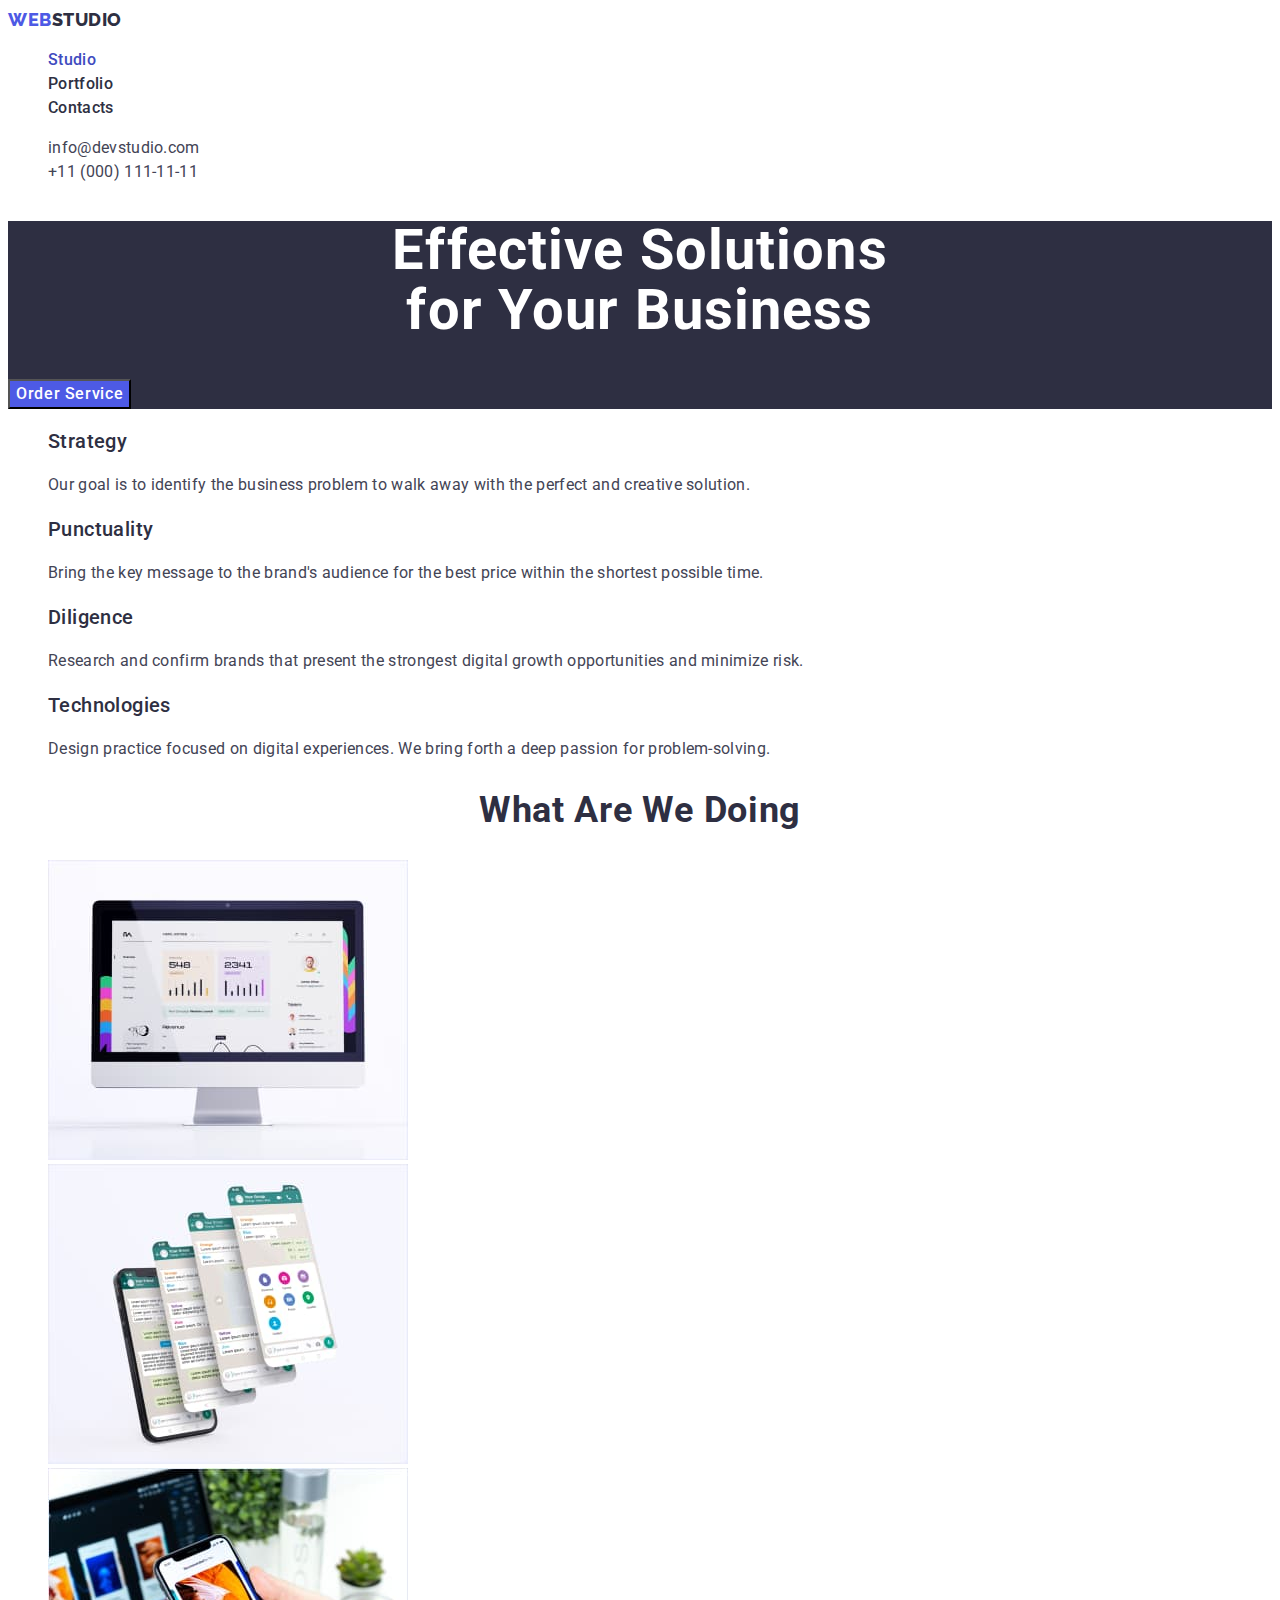
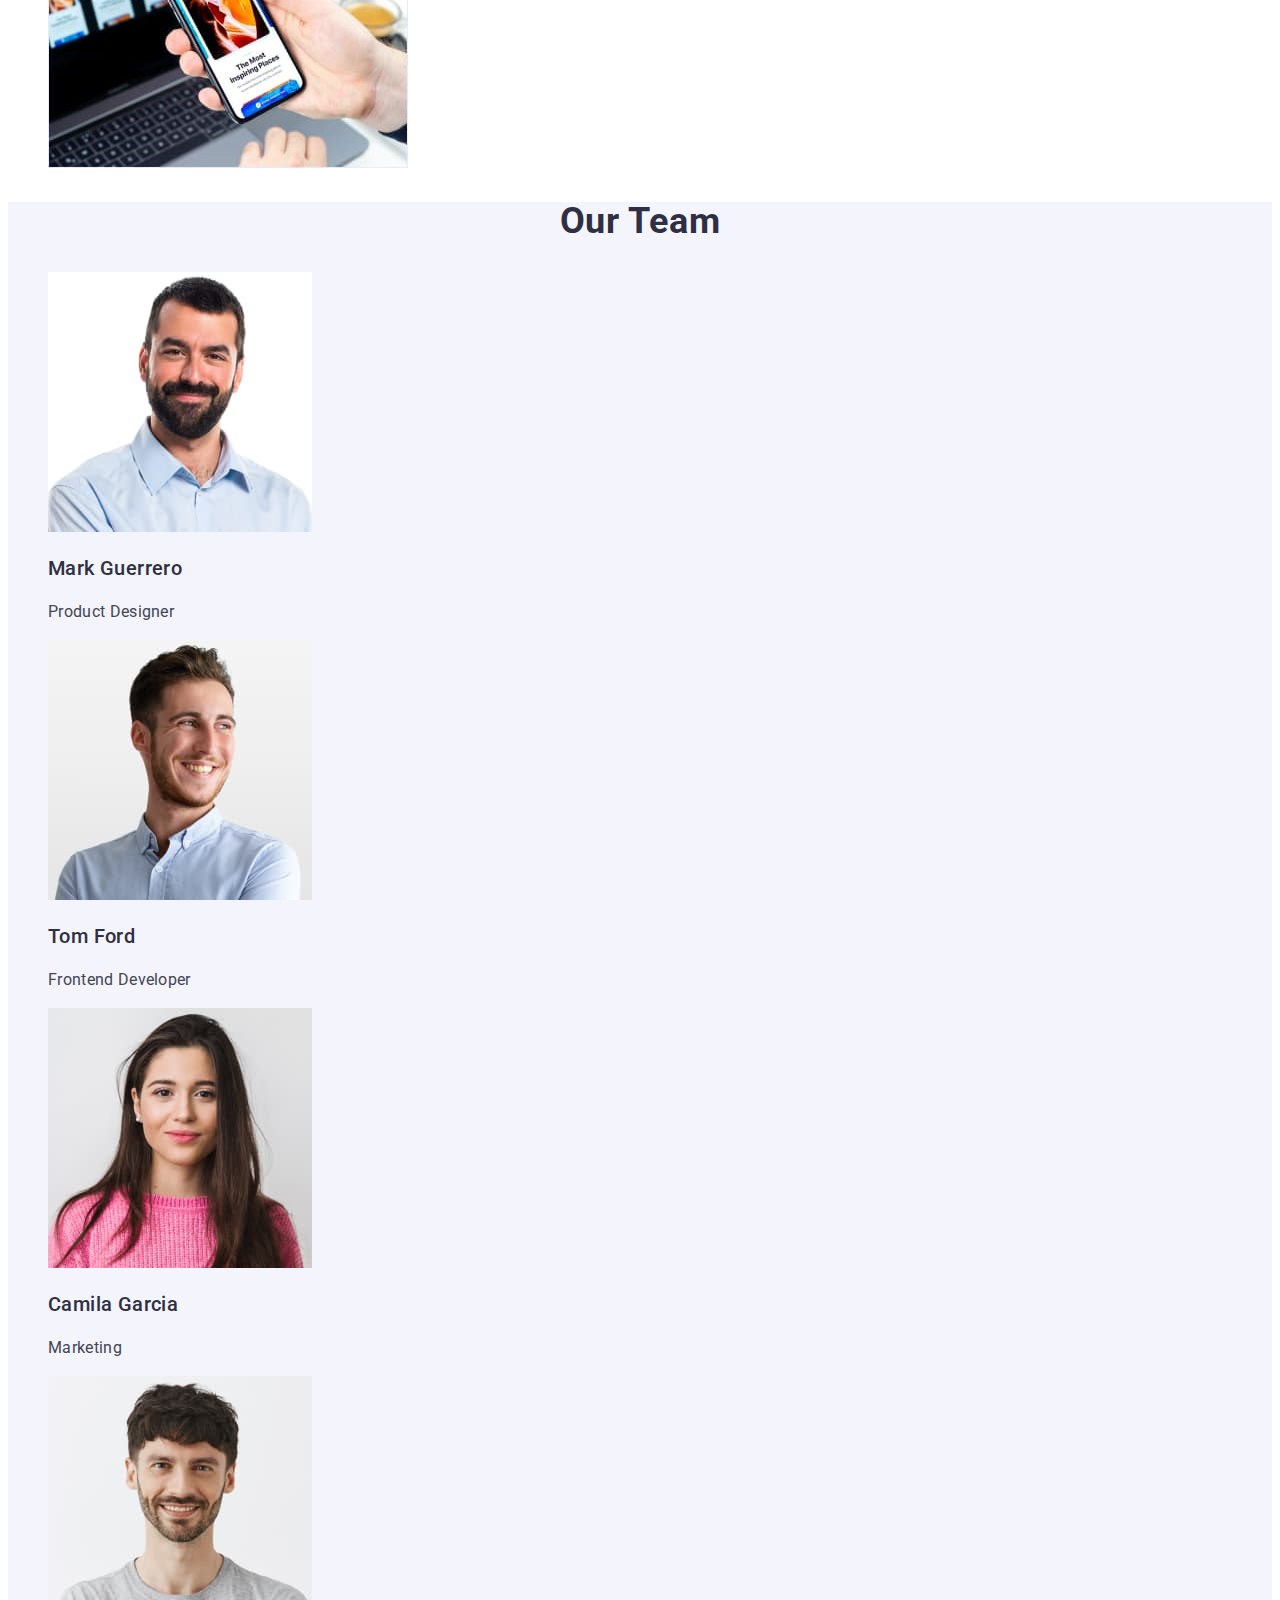
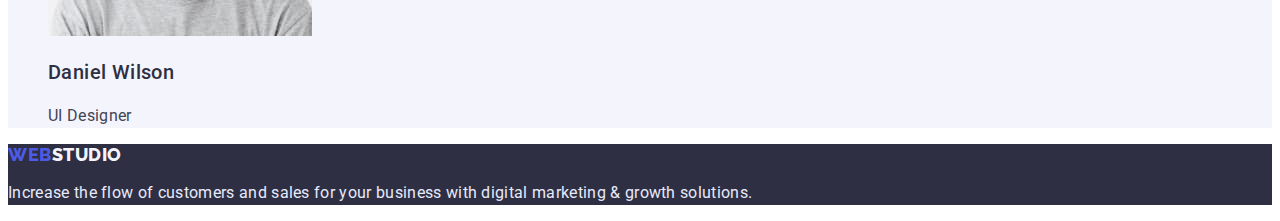
<file: index.html>
<!DOCTYPE html>
<html lang="en">

<head>
    <meta charset="UTF-8">
    <meta http-equiv="X-UA-Compatible" content="IE=edge">
    <meta name="viewport" content="width=device-width, initial-scale=1.0">
    <title>WebStudio</title>
    <link rel="stylesheet" href="./css/styles.css">
    <link rel="preconnect" href="https://fonts.googleapis.com">
    <link rel="preconnect" href="https://fonts.gstatic.com" crossorigin>
    <link
        href="https://fonts.googleapis.com/css2?family=Raleway:wght@800&family=Roboto:wght@400;500;700;900&display=swap"
        rel="stylesheet">
</head>

<body>
    <header class="header-page">
        <nav class="site-nav">
            <a class="header-logo link" href="./index.html"><span class="web-logo">Web</span>Studio</a>
            <ul class="list">
                <li>
                    <a class="nav link current" href="./index.html">Studio</a>
                </li>
                <li>
                    <a class="nav link" href="./portfolio.html">Portfolio</a>
                </li>
                <li>
                    <a class="nav link" href="">Contacts</a>
                </li>
            </ul>
        </nav>
        <address class="auth-nav">
            <ul class="list">
                <li>
                    <a class="mail link" href="mailto:info@devstudio.com">info@devstudio.com</a>
                </li>
                <li>
                    <a class="tel link" href="tel:+110001111111">+11 (000) 111-11-11</a>
                </li>
            </ul>
        </address>
    </header>

    <main>
        <!-- Hero here-->
        <section class="hero">
            <h1 class="hero-title">Effective Solutions<br>for Your Business</h1>
            <button class="hero-button" type="button">Order Service</button>
        </section>

        <!--Section of development strategies-->
        <section class="benefits">
            <h2 class="visually-hidden">Development strategies</h2>
            <ul class="list">
                <li>
                    <h3 class="benefits-item">Strategy</h3>
                    <p class="benefits-paragraph">Our goal is to identify the business
                        problem to walk away with the perfect and creative solution.</p>
                </li>
                <li>
                    <h3 class="benefits-item">Punctuality</h3>
                    <p class="benefits-paragraph">Bring the key message to the brand's audience for the best price
                        within the shortest possible
                        time.
                    </p>
                </li>
                <li>
                    <h3 class="benefits-item">Diligence</h3>
                    <p class="benefits-paragraph">Research and confirm brands that present the strongest digital growth
                        opportunities and minimize
                        risk.</p>
                </li>
                <li>
                    <h3 class="benefits-item">Technologies</h3>
                    <p class="benefits-paragraph">Design practice focused on digital experiences. We bring forth a deep
                        passion for
                        problem-solving.
                    </p>
                </li>
            </ul>
        </section>

        <!-- Section about what are we doing-->
        <section class="production">
            <h2 class="production-title">What are we doing</h2>
            <ul class="list">
                <li>

                    <img src="./images/desktop.jpg" alt="Desktop" width="360" height="300">

                </li>
                <li>

                    <img src="./images/screens.jpg" alt="Screens" width="360" height="300">

                </li>
                <li>

                    <img src="./images/phone.jpg" alt="phone" width="360" height="300">

                </li>
            </ul>
        </section>

        <!-- About our team-->
        <section class="team">
            <h2 class="team-title">Our Team</h2>
            <ul class="list">
                <li>

                    <img src="./images/markguerrero.jpg" alt="Photo of Mark Guerrero" width="264" height="260">
                    <h3 class="team-member">Mark Guerrero</h3>
                    <p class="team-member-description">Product Designer</p>

                </li>
                <li>

                    <img src="./images/tomford.jpg" alt="Photo of Tom Ford" width="264" height="260">
                    <h3 class="team-member">Tom Ford</h3>
                    <p class="team-member-description">Frontend Developer</p>

                </li>
                <li>

                    <img src="./images/camilagarcia.jpg" alt="Photo of Camila Garcia" width="264" height="260">
                    <h3 class="team-member">Camila Garcia</h3>
                    <p class="team-member-description">Marketing</p>

                </li>
                <li>

                    <img src="./images/danielwilson.jpg" alt="Photo of Daniel Wilson" width="264" height="260">
                    <h3 class="team-member">Daniel Wilson</h3>
                    <p class="team-member-description">UI Designer</p>

                </li>
            </ul>
        </section>
    </main>

    <footer class="footer">
        <a class="footer-logo link" href="./index.html"><span class="web-logo">Web</span><span
                class="studio">Studio</span></a>
        <p class="footer-paragraph">Increase the flow of customers and sales for your business with digital marketing &
            growth solutions.</p>
    </footer>
</body>

</html>
</file>
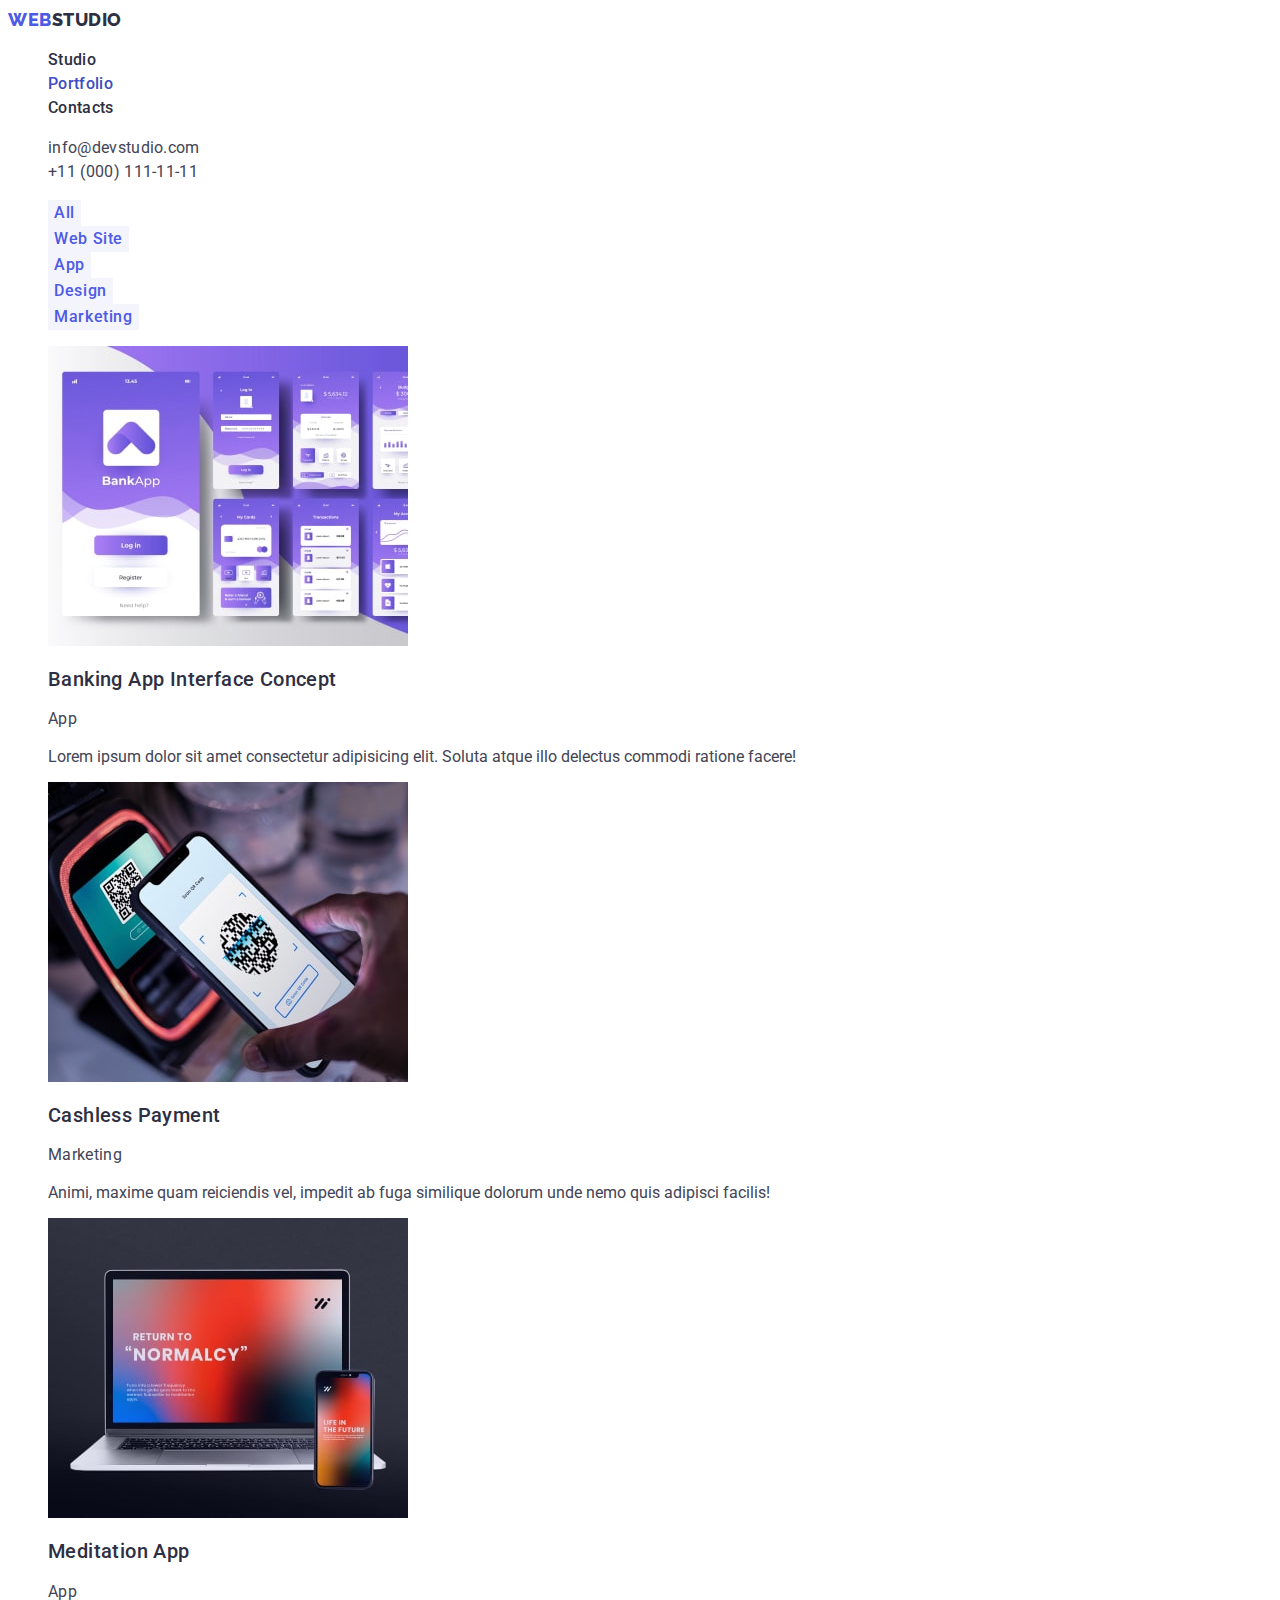
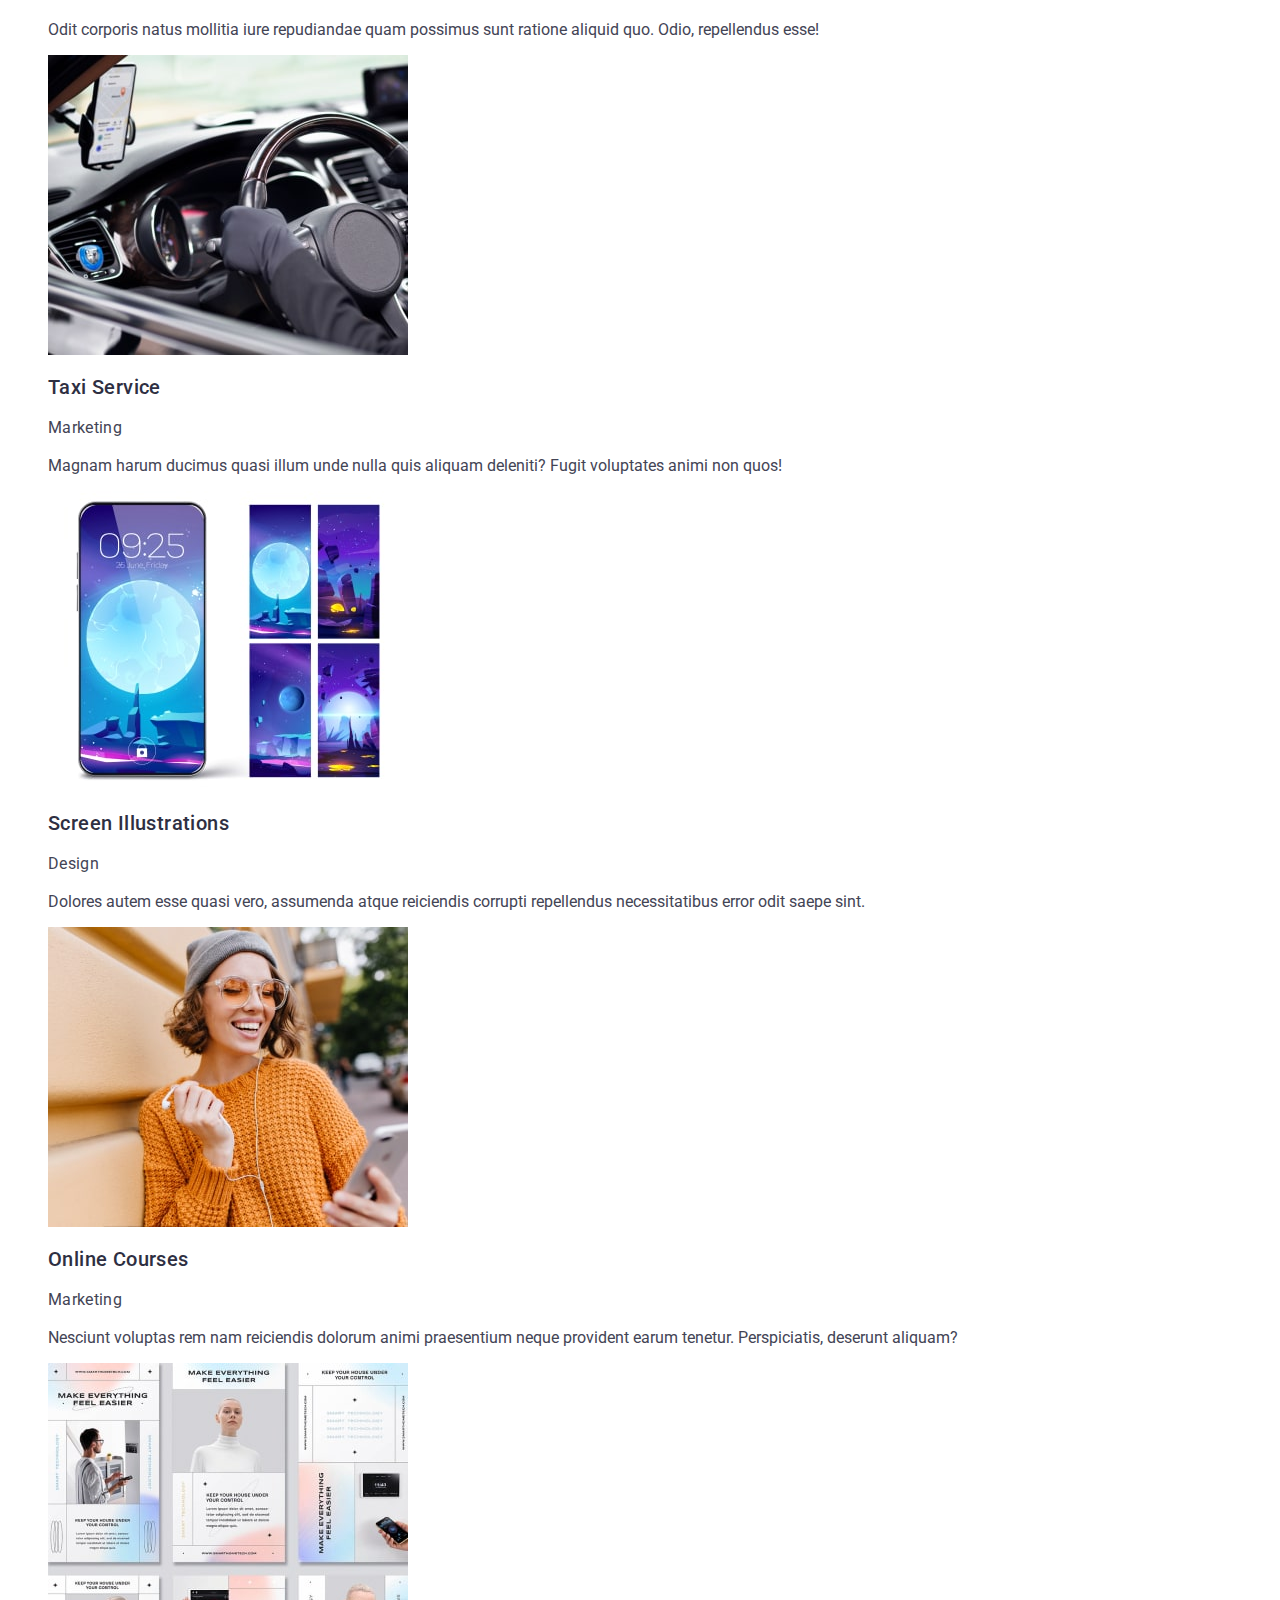
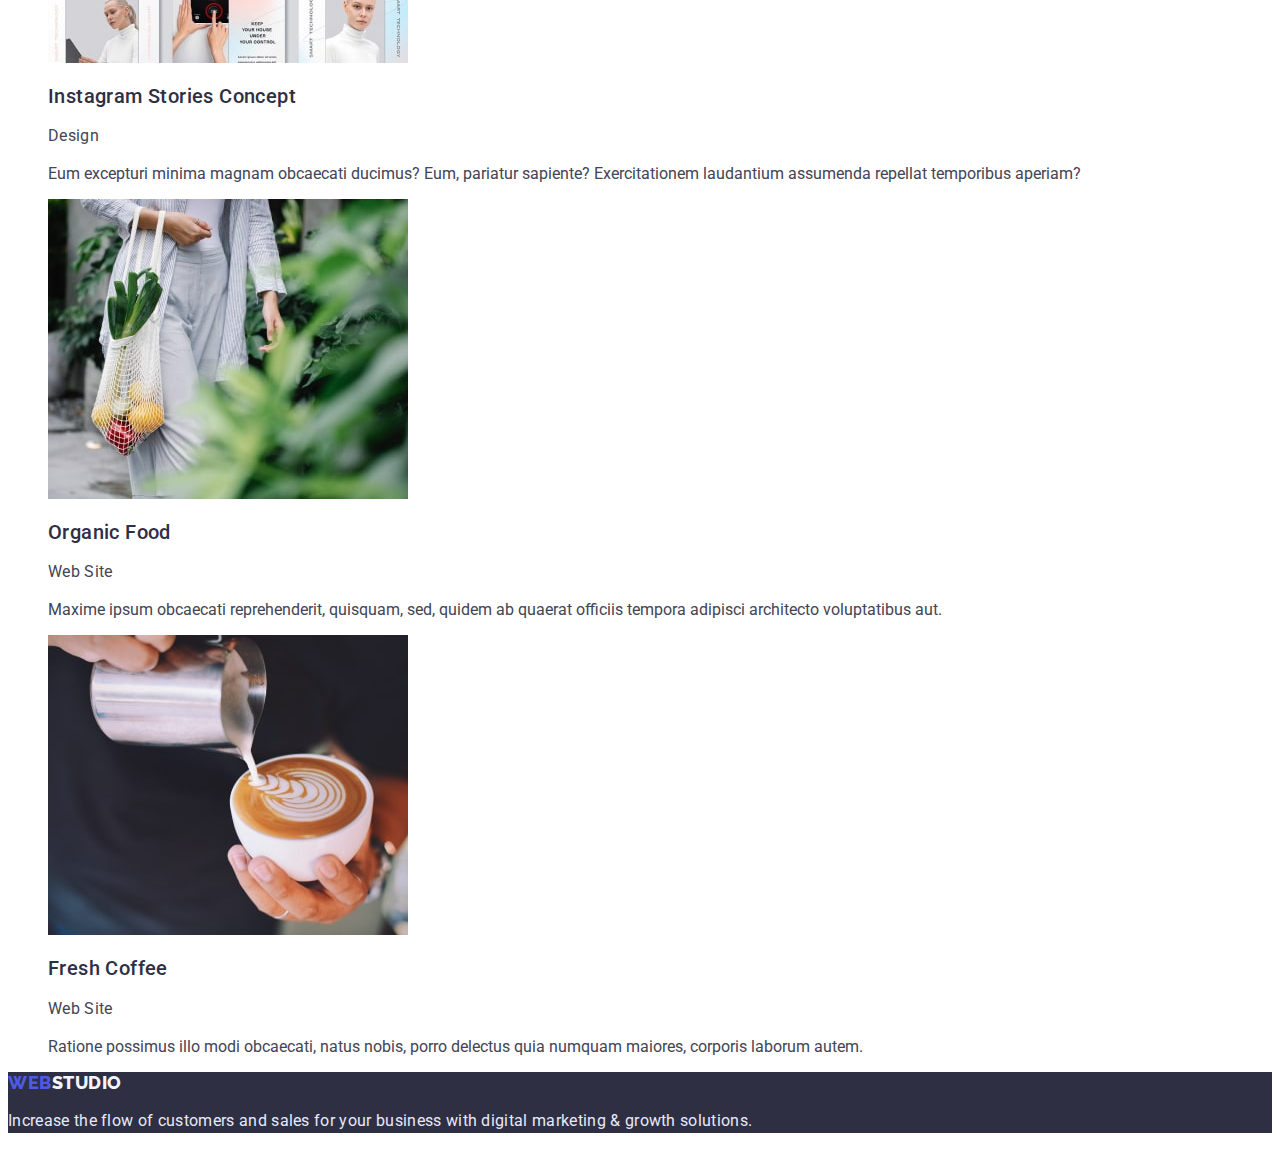
<file: portfolio.html>
<!DOCTYPE html>
<html lang="en">

<head>
    <meta charset="UTF-8">
    <meta http-equiv="X-UA-Compatible" content="IE=edge">
    <meta name="viewport" content="width=device-width, initial-scale=1.0">
    <title>WebStudio</title>
    <link rel="stylesheet" href="./css/styles.css">
    <link rel="preconnect" href="https://fonts.googleapis.com">
    <link rel="preconnect" href="https://fonts.gstatic.com" crossorigin>
    <link
        href="https://fonts.googleapis.com/css2?family=Raleway:wght@800&family=Roboto:wght@400;500;700;900&display=swap"
        rel="stylesheet">
</head>

<body>
    <header class="header-page">
        <nav class="site-nav">
            <a class="header-logo link" href="./index.html"><span class="web-logo">Web</span>Studio</a>
            <ul class="list">
                <li>
                    <a class="nav link" href="./index.html">Studio</a>
                </li>
                <li>
                    <a class="nav link current" href="./portfolio.html">Portfolio</a>
                </li>
                <li>
                    <a class="nav link" href="">Contacts</a>
                </li>
            </ul>
        </nav>
        <address class="auth-nav">
            <ul class="list">
                <li>
                    <a class="mail link" href="mailto:info@devstudio.com">info@devstudio.com</a>
                </li>
                <li>
                    <a class="tel link" href="tel:+110001111111">+11 (000) 111-11-11</a>
                </li>
            </ul>
        </address>
    </header>

    <main>
        <section class="portfolio">
            <h1 class="visually-hidden">Portfolio</h1>
            <ul class="filter">
                <li><button class="filter-btn" type="button">All</button></li>
                <li><button class="filter-btn" type="button">Web Site</button></li>
                <li><button class="filter-btn" type="button">App</button></li>
                <li><button class="filter-btn" type="button">Design</button></li>
                <li><button class="filter-btn" type="button">Marketing</button></li>
            </ul>

            <ul class="portfolio-list">
                <li>
                    <a class="portfolio-link" href="">
                        <img src="./images/portfolio-banking.jpg" alt="banking online">
                        <h2 class="portfolio-title">Banking App Interface Concept</h2>
                        <p class="portfolio-text">App</p>
                        <p>Lorem ipsum dolor sit amet consectetur adipisicing elit. Soluta atque illo delectus commodi
                            ratione facere!</p>

                    </a>
                </li>
                <li>
                    <a class="portfolio-link" href="">
                        <img src="./images/portfolio-app-pay.jpg" alt="pay by your phone">
                        <h2 class="portfolio-title">Cashless Payment</h2>
                        <p class="portfolio-text">Marketing</p>
                        <p>Animi, maxime quam reiciendis vel, impedit ab fuga similique dolorum unde nemo quis adipisci
                            facilis!</p>



                    </a>
                </li>
                <li>
                    <a class="portfolio-link" href="">
                        <img src="./images/portfolio-meditation-app.jpg" alt="application for meditation">
                        <h2 class="portfolio-title">Meditation App</h2>
                        <p class="portfolio-text">App</p>
                        <p>Odit corporis natus mollitia iure repudiandae quam possimus sunt ratione aliquid quo. Odio,
                            repellendus esse!</p>

                    </a>
                </li>
                <li>
                    <a class="portfolio-link" href="">
                        <img src="./images/portfolio-taxi-service.jpg" alt="taxi service">
                        <h2 class="portfolio-title">Taxi Service</h2>
                        <p class="portfolio-text">Marketing</p>
                        <p>Magnam harum ducimus quasi illum unde nulla quis aliquam deleniti? Fugit voluptates animi non
                            quos!</p>

                    </a>
                </li>
                <li>
                    <a class="portfolio-link" href="">
                        <img src="./images/portfolio-screen.jpg" alt="screen illustration">
                        <h2 class="portfolio-title">Screen Illustrations</h2>
                        <p class="portfolio-text">Design</p>
                        <p>Dolores autem esse quasi vero, assumenda atque reiciendis corrupti repellendus necessitatibus
                            error odit saepe sint.</p>
                    </a>
                </li>
                <li>
                    <a class="portfolio-link" href="">
                        <img src="./images/portfolio-online-courses.jpg" alt="online courses">
                        <h2 class="portfolio-title">Online Courses</h2>
                        <p class="portfolio-text">Marketing</p>
                        <p>Nesciunt voluptas rem nam reiciendis dolorum animi praesentium neque provident earum tenetur.
                            Perspiciatis, deserunt
                            aliquam?</p>

                    </a>
                </li>
                <li>
                    <a class="portfolio-link" href="">
                        <img src="./images/portfolio-concept.jpg" alt="concept for instagram stories">
                        <h2 class="portfolio-title">Instagram Stories Concept</h2>
                        <p class="portfolio-text">Design</p>
                        <p>Eum excepturi minima magnam obcaecati ducimus? Eum, pariatur sapiente? Exercitationem
                            laudantium assumenda repellat
                            temporibus aperiam?</p>

                    </a>
                </li>
                <li>
                    <a class="portfolio-link" href="">
                        <img src="./images/portfolio-organic-food.jpg" alt="web site organic food">
                        <h2 class="portfolio-title">Organic Food</h2>
                        <p class="portfolio-text">Web Site</p>
                        <p>Maxime ipsum obcaecati reprehenderit, quisquam, sed, quidem ab quaerat officiis tempora
                            adipisci architecto
                            voluptatibus aut.</p>

                    </a>
                </li>
                <li>
                    <a class="portfolio-link" href="">
                        <img src="./images/portfolio-coffee-website.jpg" alt="wed site for the coffee shop">
                        <h2 class="portfolio-title">Fresh Coffee</h2>
                        <p class="portfolio-text">Web Site</p>
                        <p>Ratione possimus illo modi obcaecati, natus nobis, porro delectus quia numquam maiores,
                            corporis laborum autem.</p>

                    </a>
                </li>
            </ul>
        </section>
    </main>

    <footer class="footer">
        <a class="footer-logo link" href="./index.html"><span class="web-logo">Web</span>Studio</a>
        <p class="footer-paragraph">Increase the flow of customers and sales for your business with digital marketing &
            growth solutions.</p>
    </footer>
</body>

</html>
</file>
<file: css/styles.css>
:root {
    --primary-brand: #4D5AE5;
    --pressed-state: #404BBF;
    --dark-color: #2E2F42;
    --success-color: #31D0AA;
    --success-color-enough: rgba(49, 208, 170, 0.75);
    --success-color-half: rgba(49, 208, 170, 0.5);
    --success-color-transparent: rgba(49, 208, 170, 0.1);
    --body-text: #434455;
    --accent-color: #E7E9FC;
    --light-mode: #F4F4FD;
    --modal-overlay: #2E2F42;
    --hero-background: #2E2F42;
    --default-color: #ffffff;
}

body {
    color: var(--body-text);
    font-family: 'Roboto', 'Verdana', 'Helvetica', 'Arial', sans-serif;
    background-color: var(--default-color);
}

.header-logo {
    color: var(--dark-color);
    font-family: 'Raleway', 'Helvetica', 'Verdana', 'Arial', sans-serif;
    text-transform: uppercase;
    font-weight: 800;
    font-size: 18px;
    line-height: 1.33;
    letter-spacing: 0.03em;
}

.web-logo {
    color: var(--primary-brand);
}

.nav {
    color: var(--dark-color);
    font-style: normal;
    font-weight: 500;
    font-size: 16px;
    line-height: 1.5;
    letter-spacing: 0.02em;
}

.site-nav .link:focus,
.site-nav .link:hover,
.auth-nav .link:focus,
.auth-nav .link:hover,
.nav.current {
    color: var(--pressed-state);
}

.auth-nav {
    color: var(--body-text);
    font-style: normal;
    /* font-weight: 400;*/
    font-size: 16px;
    line-height: 1.5;
    letter-spacing: 0.02em;
}

.auth-nav .link {
    font-family: inherit;
    color: inherit;
}

.link {
    text-decoration: none;
}

.list {
    list-style: none;
}

/*HERO*/

.hero {
    background-color: var(--hero-background);
}

.hero-title {
    color: var(--default-color);
    font-weight: 700;
    font-size: 56px;
    line-height: 1.07;
    text-align: center;
    letter-spacing: 0.02em;
}

.hero-button {
    color: var(--default-color);
    background-color: var(--primary-brand);
    font-family: inherit;
    font-weight: 500;
    font-size: 16px;
    line-height: 1.5;
    letter-spacing: 0.04em;
}

.hero-button:hover,
.hero-button:focus {
    background-color: var(--pressed-state);
}

/*Benefits section*/

.benefits-item {
    color: var(--dark-color);
    font-weight: 500;
    font-size: 20px;
    line-height: 1.2;
    letter-spacing: 0.02em;
}

.visually-hidden {
    position: absolute;
    white-space: nowrap;
    width: 1px;
    height: 1px;
    overflow: hidden;
    border: 0;
    padding: 0;
    clip: rect(0 0 0 0);
    clip-path: inset(50%);
    margin: -1px;
}

.benefits-paragraph {
    /*    color: var(--body-text);*/
    /*  font-weight: 400;*/
    font-size: 16px;
    line-height: 1.5;
    letter-spacing: 0.02em;
}

.production-title {
    color: var(--dark-color);
    font-weight: 700;
    font-size: 36px;
    line-height: 1.11;
    text-align: center;
    letter-spacing: 0.02em;
    text-transform: capitalize;
}

/*Team section*/

.team {
    background-color: var(--light-mode);
}

.team-title {
    color: var(--dark-color);
    font-weight: 700;
    font-size: 36px;
    line-height: 1.11;
    text-align: center;
    letter-spacing: 0.02em;
    text-transform: capitalize;
}

.team-member {
    color: var(--dark-color);
    font-weight: 500;
    font-size: 20px;
    line-height: 1.2;
    letter-spacing: 0.02em;
}

.team-member-description {
    /*   color: var(--body-text);*/
    /*  font-weight: 400;*/
    font-size: 16px;
    line-height: 1.5;
    letter-spacing: 0.02em;
}

/*Footer*/

.footer {
    background-color: var(--dark-color);
}

.footer-logo {
    color: var(--light-mode);
    font-family: 'Raleway', sans-serif;
    text-transform: uppercase;
    font-weight: 800;
    font-size: 18px;
    line-height: 1.17;
    letter-spacing: 0.03em;
}

.footer-paragraph {
    color: var(--accent-color);
    /*  font-weight: 400;*/
    font-size: 16px;
    line-height: 1.5;
    letter-spacing: 0.02em;
}

/*Portfolio main page*/

.filter,
.portfolio-list {
    list-style: none;
}

.filter-btn {
    color: var(--primary-brand);
    background-color: var(--light-mode);
    font-family: inherit;
    border-width: 0;
    font-weight: 500;
    font-size: 16px;
    line-height: 1.5;
    letter-spacing: 0.04em;
    cursor: pointer;
}

.filter-btn:hover,
.filter-btn:focus {
    color: var(--default-color);
    background-color: var(--pressed-state);
}

.portfolio-link {
    color: var(--body-text);
    text-decoration: none;
}

.portfolio-title {
    color: var(--modal-overlay);
    font-weight: 500;
    font-size: 20px;
    line-height: 1.2;
    letter-spacing: 0.02em;
}

.portfolio-text {
    /* font-weight: 400;*/
    font-size: 16px;
    line-height: 1.5;
    letter-spacing: 0.02em;
}
</file>
